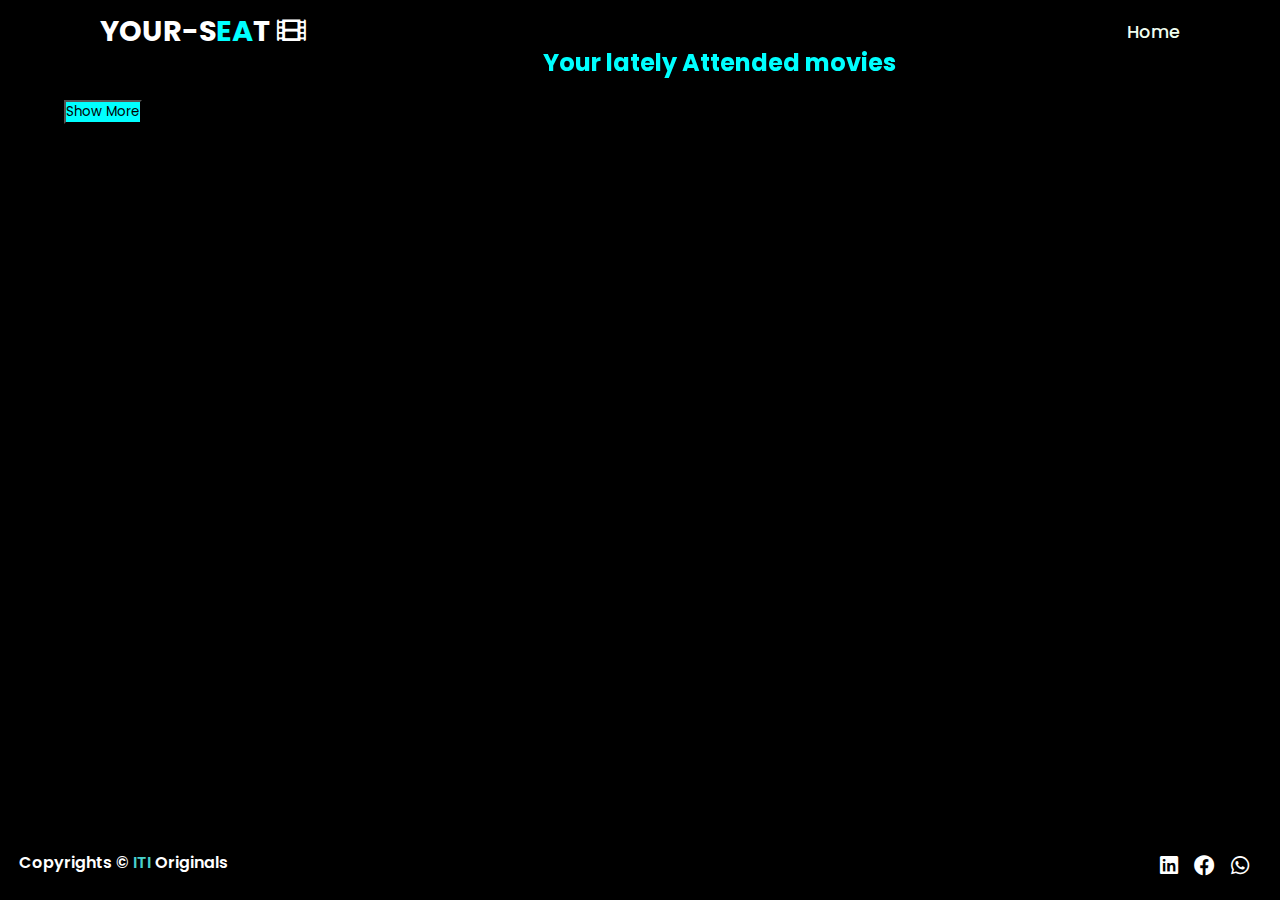
<file: History.html>
<!DOCTYPE html>
<html lang="en">
<head>
    <meta charset="UTF-8">
    <meta http-equiv="X-UA-Compatible" content="IE=edge">
    <meta name="viewport" content="width=device-width, initial-scale=1.0">
    <link rel="stylesheet" href="https://cdnjs.cloudflare.com/ajax/libs/font-awesome/5.15.4/css/all.min.css">
    <link rel="stylesheet" href="css/style.css">
    <title>Book Your Cinema </title>
</head>
<body style="background-color: black;">

    <header>
        <a href="#" class="logo"onclick="goHome()">Your-S<span class="logospan">ea</span>t   <i  class="fas fa-film" style="color:white" onclick="goHome()"></i> </a>
        <nav class="navigation">
            <a href="#Home" onclick="goHome()">Home</a>
            <!-- <a href="#projects">Attended</a>
            -->
            <h2 style="color:aqua" id="vis" class="fxc">Your lately Attended movies </h2>
        </nav>
    </header>


   
    <section class="visited" id="visited">
        <div class="vis" >
            
                
                <button onclick="showMores()" class="fxd"> Show More</button>
                <div></div>
                </div>
            </div>
            
        </div>
    </section>
    
    
    <footer class="footer">
        <p class="footer-title">Copyrights &copy; <span>ITI</span> Originals</p>
        <div class="social-icons">
            <a href="#"><i class="fab fa-linkedin"></i></a>
            <a href="#"><i class="fab fa-facebook"></i></a>
            <a href="#" onclick="goToWhatsapp()"><i class="fab fa-whatsapp" aria-hidden="true"></i></a>
        </div>
    </footer>

    <script src="js/main.js"></script>
</body>
</html>
</file>
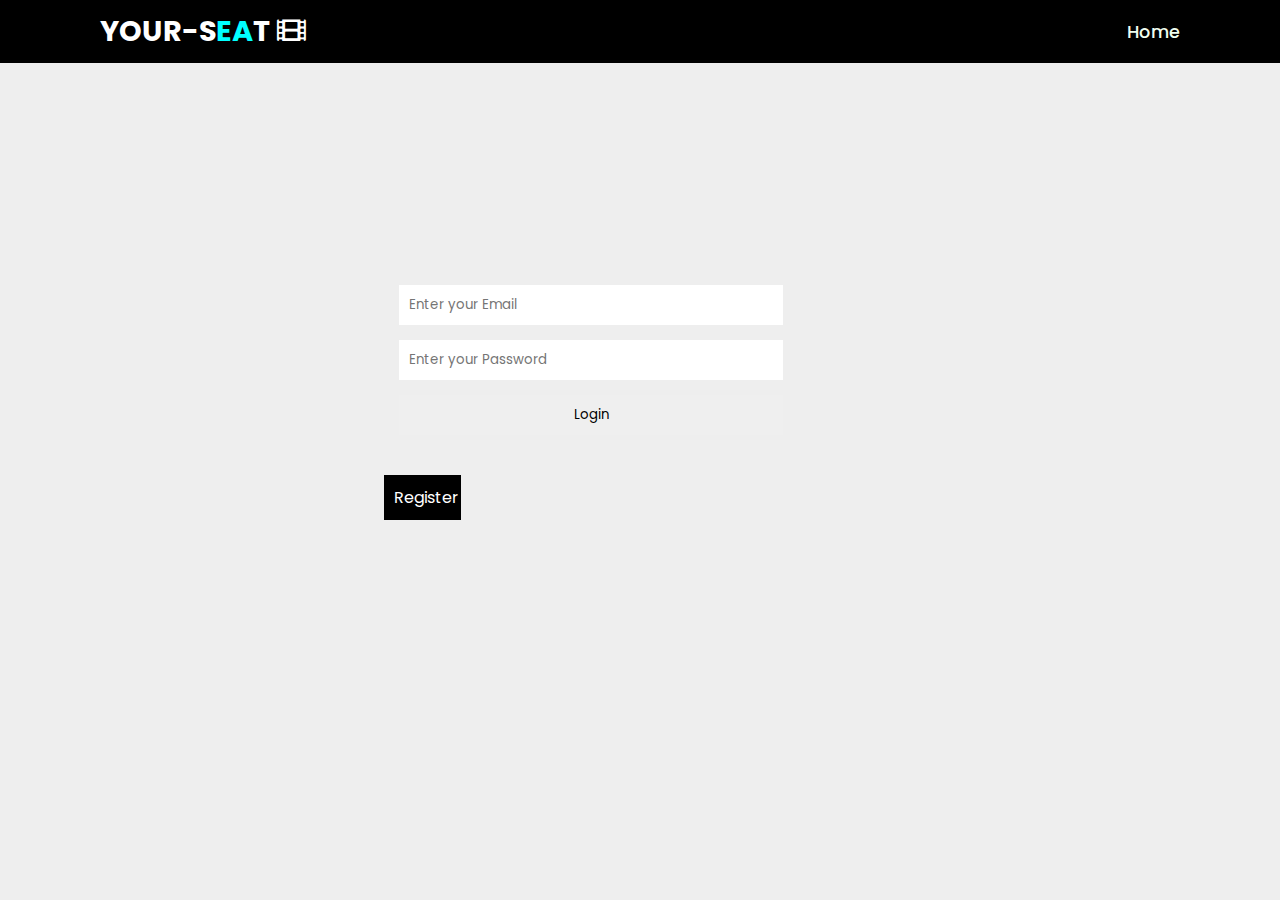
<file: Login.html>
<!DOCTYPE html>
<html lang="en">
<head>
    <meta charset="UTF-8">
    <meta name="viewport" content="width=device-width, initial-scale=1.0">
    <link rel="stylesheet" href="https://cdnjs.cloudflare.com/ajax/libs/font-awesome/5.15.4/css/all.min.css">
    <title>Login</title>
    <link rel="stylesheet" href="css/loginCss.css">
    <link rel="stylesheet" href="css/style.css">
    <style>

    </style>
</head>
<body style="background-color: #eee;">
    <header>
        <a href="#" class="logo"onclick="goHome()">Your-S<span class="logospan">ea</span>t   <i  class="fas fa-film" style="color:white"  onclick="goHome()"></i> </a>
        <nav class="navigation">
            <a href="#Home" onclick="goHome()">Home</a>
         
           
            
        </nav>
    </header>
    <div class="loginform">
        <form>
            <input type="email" id="username" placeholder="Enter your Email" name="email">
            <input type="password" placeholder="Enter your Password" name="password" id="password">
            <input type="button" value="Login" onclick="logFun()">
            <br>
            
            <a href="/Register.html" class="btnregister">Register</a><br><br>
            <!-- <p id="result" style="color: black;">albfjasbjfb</p> -->
        </form>
    </div>
    
    


    <script src="/js/main.js"></script>
</body>
</html>
</file>
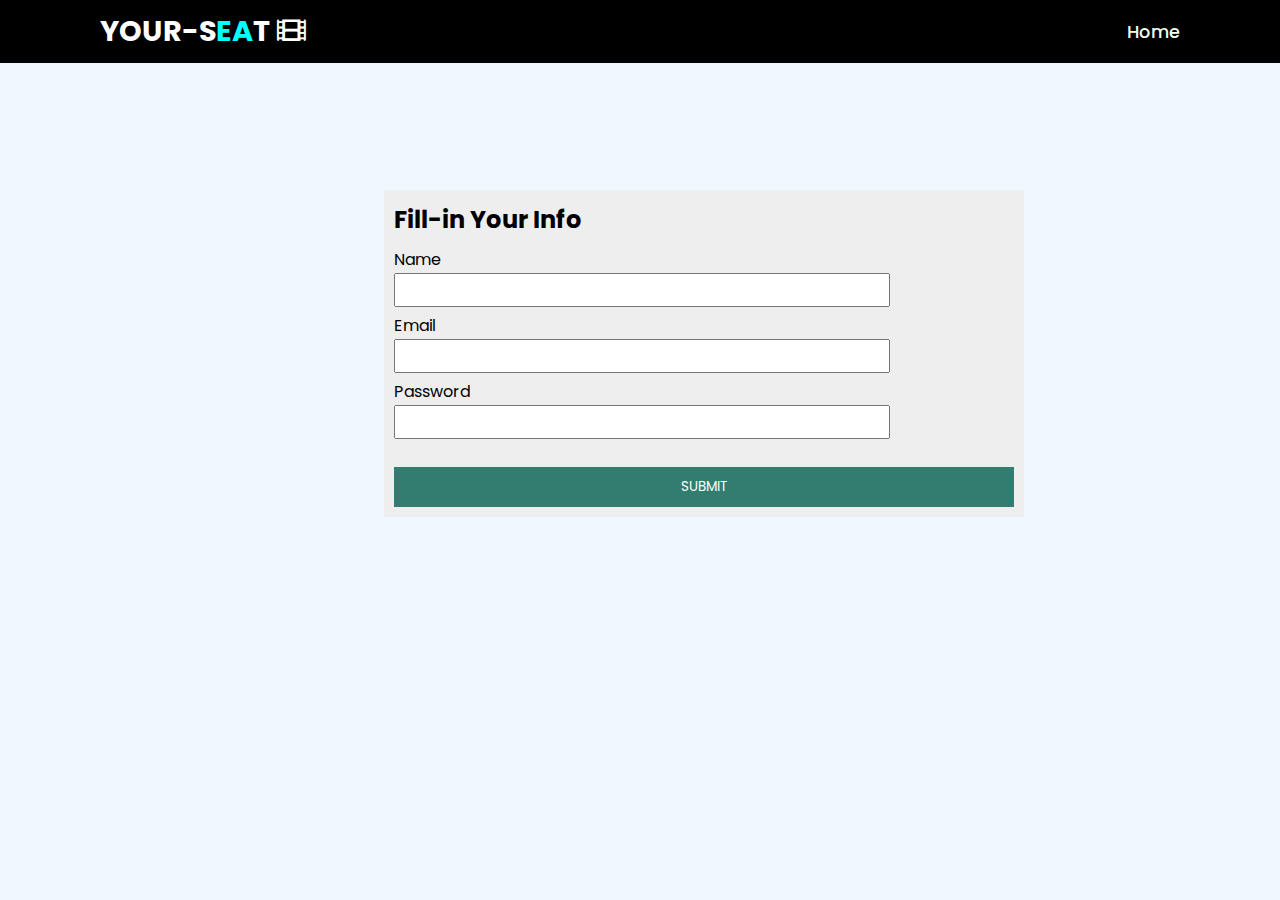
<file: Register.html>
<!DOCTYPE html>
<html lang="en">
<head>
    <meta charset="UTF-8">
    <meta http-equiv="X-UA-Compatible" content="IE=edge">
    <meta name="viewport" content="width=device-width, initial-scale=1.0">
    <link rel="stylesheet" href="https://cdnjs.cloudflare.com/ajax/libs/font-awesome/5.15.4/css/all.min.css">
    <link rel="stylesheet" href="css/style.css">
    <title>Document</title>
</head>
<style>
    body{
        font-family: Arial, Helvetica, sans-serif;
        background-color:aliceblue;
    }
    form{
        margin: 10px auto;
        width: 50%;
        position: absolute;
        top: 20%;
        left: 30%;
        background-color: #eee;
        padding: 10px;
        line-height: 1.7;
    }
    label{
        display: block;
        margin-top: 5px;
    }
    input{
        width: 80%;
        padding:5px ;
    }
   
    select{
        width: 80%;
    }
    .submit{
        color: white;
        background-color: rgb(50, 125, 111);
        border: none;
        width: 100%;
        padding: 10px;
    }

</style>
<body>
    <header>
        <a href="#" class="logo"onclick="goHome()">Your-S<span class="logospan">ea</span>t   <i  class="fas fa-film" style="color:white" onclick="goHome()"></i> </a>
        <nav class="navigation">
            <a href="#Home" onclick="goHome()" id="homy">Home</a>
            
        </nav>
    </header>
    <div>
        <form>
        
            <h2>Fill-in Your Info</h2>
            <label for="name">Name</label>
            <input type="text" name="name" id="userName" >

            <label for="email">Email</label>
            <input type="email" name="email" id="userEmail">

            <label for="password">Password</label>
            <input type="password" name="password" minlength="8" id="pass">

    
            
            <br><br>
                  
            <input type="button" value="SUBMIT" class="submit" onclick="AddData()">
        </form>
    </div>
       

    <script src="js/main.js"></script>
</body>
</html>
</file>
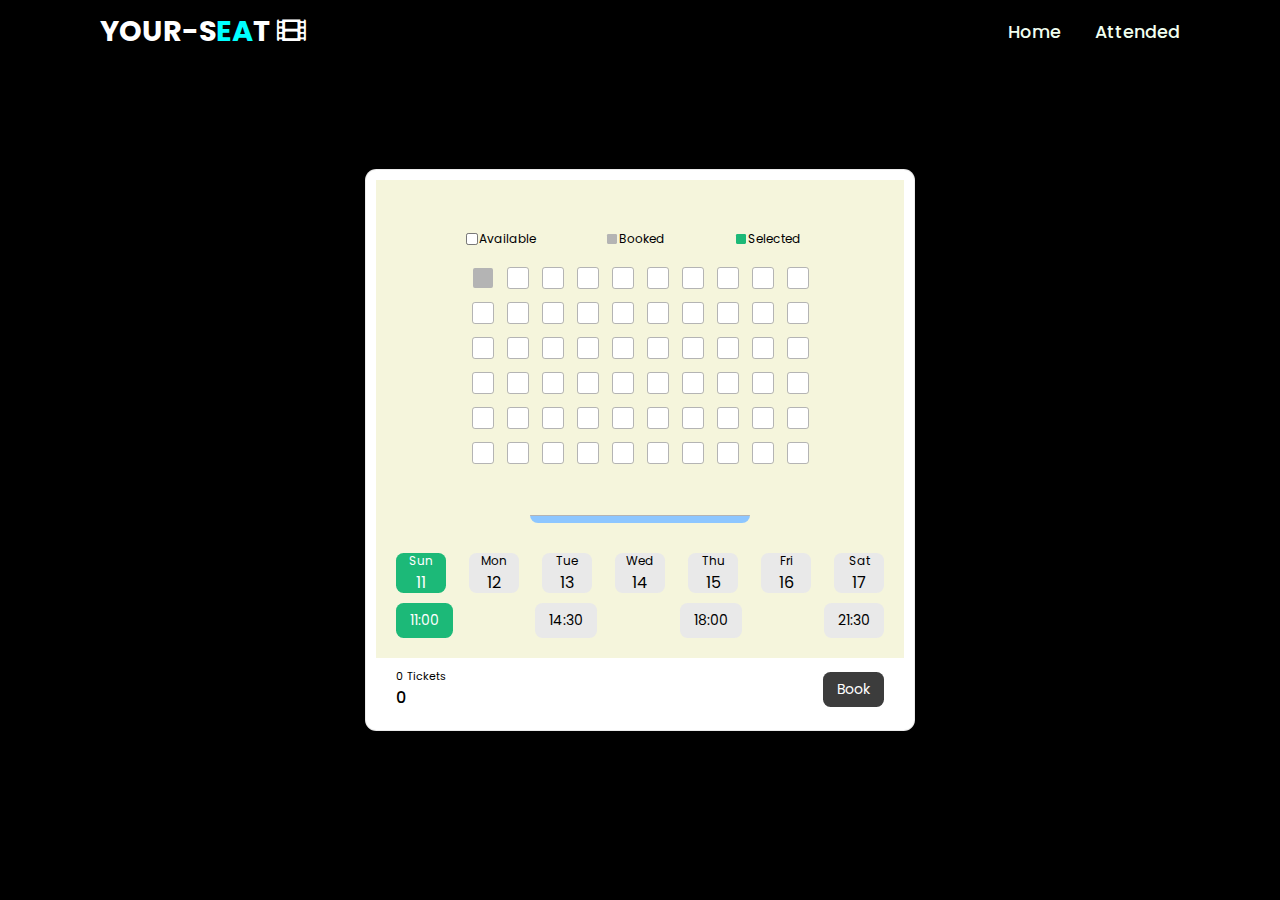
<file: Seats.html>
<!-- <style>
      body {
        width: 100%;
        height: 100vh;
        margin: 0;
        padding: 0;
      }
      .center {
        width: 100%;
        height: 100%;
        display: flex;
        align-items: center;
        justify-content: center;
        background: linear-gradient(
          to right,
          rgb(162, 216, 162),
          rgb(102, 194, 102)
        );
      }
      .tickets {
        width: 550px;
        height: fit-content;
        border: 0.4mm solid rgba(0, 0, 0, 0.08);
        border-radius: 3mm;
        box-sizing: border-box;
        padding: 10px;
        font-family: poppins;
        max-height: 96vh;
        overflow: auto;
        background: white;
        box-shadow: 0px 25px 50px -12px rgba(0, 0, 0, 0.25);
      }
      .ticket-selector {
        background: rgb(243, 243, 243);
        display: flex;
        align-items: center;
        justify-content: space-between;
        flex-direction: column;
        box-sizing: border-box;
        padding: 20px;
      }
      .head {
        width: 100%;
        display: flex;
        align-items: center;
        justify-content: center;
        margin-bottom: 30px;
      }
      .title {
        font-family: Verdana, Geneva, Tahoma, sans-serif;
        font-size: 16px;
        font-weight: 600;
        color: rgb(28, 185, 120);
      }
      .seats {
        width: 100%;
        display: flex;
        align-items: center;
        justify-content: center;
        flex-direction: column;
        min-height: 150px;
        position: relative;
      }
      .status {
        width: 100%;
        display: flex;
        align-items: center;
        justify-content: space-evenly;
      }
      .seats::before {
        content: "";
        position: absolute;
        bottom: 0;
        left: 50%;
        transform: translate(-50%, 0);
        width: 220px;
        height: 7px;
        background: rgb(141, 198, 255);
        border-radius: 0 0 3mm 3mm;
        border-top: 0.3mm solid rgb(180, 180, 180);
      }
      .item {
        font-size: 12px;
        position: relative;
      }
      .item::before {
        content: "";
        position: absolute;
        top: 50%;
        left: -12px;
        transform: translate(0, -50%);
        width: 10px;
        height: 10px;
        background: rgb(255, 255, 255);
        outline: 0.2mm solid rgb(120, 120, 120);
        border-radius: 0.3mm;
      }
      .item:nth-child(2)::before {
        background: rgb(180, 180, 180);
        outline: none;
      }
      .item:nth-child(3)::before {
        background: rgb(28, 185, 120);
        outline: none;
      }
      .all-seats {
        display: grid;
        grid-template-columns: repeat(10, 1fr);
        grid-gap: 15px;
        margin: 60px 0;
        margin-top: 20px;
        position: relative;
      }
      .seat {
        width: 20px;
        height: 20px;
        background: white;
        border-radius: 0.5mm;
        outline: 0.3mm solid rgb(180, 180, 180);
        cursor: pointer;
      }
      .all-seats input:checked + label {
        background: rgb(28, 185, 120);
        outline: none;
      }
      .seat.booked {
        background: rgb(180, 180, 180);
        outline: none;
      }
      input {
        display: none;
      }
      .timings {
        width: 100%;
        display: flex;
        flex-direction: column;
        align-items: center;
        justify-content: center;
        margin-top: 30px;
      }
      .dates {
        width: 100%;
        display: flex;
        align-items: center;
        justify-content: space-between;
      }
      .dates-item {
        width: 50px;
        height: 40px;
        background: rgb(233, 233, 233);
        text-align: center;
        display: flex;
        align-items: center;
        justify-content: center;
        flex-direction: column;
        padding: 10px 0;
        border-radius: 2mm;
        cursor: pointer;
      }
      .day {
        font-size: 12px;
      }
      .times {
        width: 100%;
        display: flex;
        align-items: center;
        justify-content: space-between;
        margin-top: 10px;
      }
      .time {
        font-size: 14px;
        width: fit-content;
        padding: 7px 14px;
        background: rgb(233, 233, 233);
        border-radius: 2mm;
        cursor: pointer;
      }
      .timings input:checked + label {
        background: rgb(28, 185, 120);
        color: white;
      }
      .price {
        width: 100%;
        box-sizing: border-box;
        padding: 10px 20px;
        display: flex;
        align-items: center;
        justify-content: space-between;
      }
      .total {
        display: flex;
        flex-direction: column;
        align-items: flex-start;
        justify-content: center;
        font-size: 16px;
        font-weight: 500;
      }
      .total span {
        font-size: 11px;
        font-weight: 400;
      }
      .price button {
        background: rgb(60, 60, 60);
        color: white;
        font-family: poppins;
        font-size: 14px;
        padding: 7px 14px;
        border-radius: 2mm;
        outline: none;
        border: none;
        cursor: pointer;
      }
    </style> -->
  </head>
  
  <link
      href="https://fonts.googleapis.com/icon?family=Material+Icons|Material+Icons+Outlined|Material+Icons+Round|Material+Icons+Sharp|Material+Icons+Two+Tone"
      rel="stylesheet"
    />
    <link rel="preconnect" href="https://fonts.googleapis.com" />
    <link rel="preconnect" href="https://fonts.gstatic.com" crossorigin />
    <link
      href="https://fonts.googleapis.com/css2?family=Poppins:wght@100;200;300;400;500;600;700;800;900&display=swap"
      rel="stylesheet"
    />
    <link rel="stylesheet" href="css/seatsStyle.css">
  <meta charset="UTF-8">
    <meta http-equiv="X-UA-Compatible" content="IE=edge">
    <meta name="viewport" content="width=device-width, initial-scale=1.0">
    <link rel="stylesheet" href="https://cdnjs.cloudflare.com/ajax/libs/font-awesome/5.15.4/css/all.min.css">
    <link rel="stylesheet" href="css/style.css">
    <title>Book Your Cinema </title>
  <body>
    <header>
      <a href="#" class="logo"onclick="goHome()">Your-S<span class="logospan">ea</span>t   <i  class="fas fa-film" style="color:white" onclick="goHome()" ></i> </a>
      <nav class="navigation">
          <a href="#Home" onclick="goHome()">Home</a>
          <a href="#History" onclick="goToHis()">Attended</a>
        
      </nav>
  </header>
    <div class="center">
      <div class="tickets">
        <div class="ticket-selector">
          <div class="head">
            <div class="title" id="titleCal"> </div>
          </div>
          <div class="seats">
            <div class="status">
              <div class="item">Available</div>
              <div class="item">Booked</div>
              <div class="item">Selected</div>
            </div>
            <div class="all-seats">
              <input type="checkbox" name="tickets" id="s1" />
              <label for="s1" class="seat booked"></label>
            </div>
          </div>
          <div class="timings">
            <div class="dates">
              <input type="radio" name="date" id="d1" checked />
              <label for="d1" class="dates-item">
                <div class="day">Sun</div>
                <div class="date">11</div>
              </label>
              <input type="radio" id="d2" name="date" />
              <label class="dates-item" for="d2">
                <div class="day">Mon</div>
                <div class="date">12</div>
              </label>
              <input type="radio" id="d3" name="date" />
              <label class="dates-item" for="d3">
                <div class="day">Tue</div>
                <div class="date">13</div>
              </label>
              <input type="radio" id="d4" name="date" />
              <label class="dates-item" for="d4">
                <div class="day">Wed</div>
                <div class="date">14</div>
              </label>
              <input type="radio" id="d5" name="date" />
              <label class="dates-item" for="d5">
                <div class="day">Thu</div>
                <div class="date">15</div>
              </label>
              <input type="radio" id="d6" name="date" />
              <label class="dates-item" for="d6">
                <div class="day">Fri</div>
                <div class="date">16</div>
              </label>
              <input type="radio" id="d7" name="date" />
              <label class="dates-item" for="d7">
                <div class="day">Sat</div>
                <div class="date">17</div>
              </label>
            </div>
            <div class="times">
              <input type="radio" name="time" id="t1" checked />
              <label for="t1" class="time">11:00</label>
              <input type="radio" id="t2" name="time" />
              <label for="t2" class="time"> 14:30 </label>
              <input type="radio" id="t3" name="time" />
              <label for="t3" class="time"> 18:00 </label>
              <input type="radio" id="t4" name="time" />
              <label for="t4" class="time"> 21:30 </label>
            </div>
          </div>
        </div>
        <div class="price">
          <div class="total">
            <span> <span class="count">0</span> Tickets </span>
            <div class="amount">0</div>
          </div>
          <button type="button">Book</button>
        </div>
      </div>
    </div>
    <script>
      let seats = document.querySelector(".all-seats");
      for (var i = 0; i < 59; i++) {
        <!-- let randint = Math.floor(Math.random() * 2); -->
        let booked = 0;
        seats.insertAdjacentHTML(
          "beforeend",
          '<input type="checkbox" name="tickets" id="s' +
            (i + 2) +
            '" /><label for="s' +
            (i + 2) +
            '" class="seat ' +
            booked +
            '"></label>'
        );
      }

      let tickets = seats.querySelectorAll("input");
      tickets.forEach((ticket) => {
        ticket.addEventListener("change", () => {
          let amount = document.querySelector(".amount").innerHTML;
          let count = document.querySelector(".count").innerHTML;
          amount = Number(amount);
          count = Number(count);

          if (ticket.checked) {
            count += 1;
            amount += 200;
          } else {
            count -= 1;
            amount -= 200;
          }
          document.querySelector(".amount").innerHTML = amount;
          document.querySelector(".count").innerHTML = count;
        });
      });
    </script>

    <script src="js/main.js"></script>
</file>
<file: css/style.css>
@import url('https://fonts.googleapis.com/css2?family=Poppins:ital,wght@0,100;0,200;0,300;0,400;0,500;0,600;0,700;0,800;0,900;1,100;1,200;1,300;1,400;1,500;1,600;1,700;1,800;1,900&display=swap');

*{
    font-family: 'Poppins', sans-serif;
    margin: 0;
    padding: 0;
    box-sizing: border-box;
    scroll-behavior: smooth; 
}


header {
    background-color: #000;
    width: 100%;
    position: fixed;
    z-index: 999;
    display: flex;
    justify-content: space-between;
    align-items: center;
    padding: 10px 100px ;
}

.logo{
    text-decoration: none;
    color: white;
    text-transform: uppercase;
    font-weight: 700;
    font-size: 1.8em;
}
.logospan{
    color: aqua;

}

.navigation a{
    color: honeydew;
    text-decoration: none;
    font-size: 1.1em;
    font-weight: 500;
    padding-left: 30px;
}

.navigation a:hover{
    color: mediumaquamarine;;
}

section {
    padding: 100px 200px;
}


.social-icons a {
    color: #fff;
    font-size: 1.7em;
    padding-right: 30x;
}

.content {

    display: flex;
    justify-content: center;
    flex-direction: row;
    flex-wrap: wrap;
    width: 1000px
}

.movies {
    background-color: black;
    /* background-image: url("./../img/R.jpg") ; */
    background-repeat: no-repeat;
    background-size: cover;
    
}

.projects .content{
    margin-top: 30px;
}

.project-card {
    background-color: mediumaquamarine;
    border: 1px solid mediumaquamarine;
    min-height: 14em;
    border-radius: 10px;

    width: 23em;
    overflow: hidden;
    
    margin: 10px;
    transition: 0.7s ease;
}

.project-card:hover {
   transform: scale(1.1);
   border-radius: 60px;
   
   
}

.project-card:hover .project-image {
    opacity: 0.9;
 }

.project-image img{
    width: 100%
}

.project-info {
    padding: 1em;
}

.project-category {
    font-size: 0.8em;
    color: white;
}

.project-title {
    display: flex;
    justify-content: space-between;
    text-transform: uppercase;
    font-weight: 800;
    margin-top: 10px;
}

.addToHistory {
    text-decoration: none;
    color:#ffaa00d9;
    
}

/* .addtocart:hover {
    color: #ffaa00d9;
} */

.footer {
    background-color: #000;
    color: #fff;
    padding: 1.2em;
    display: flex;
    justify-content: space-between;
    position: fixed;
    bottom: 0px;
    width: 100%;
}

.footer-title {
    font-size: 1em;
    font-weight: 600;
}

.footer-title span {
    color: mediumturquoise;
}

.footer .social-icons a{
    font-size: 1.3em;
    padding: 0 12px 0 0;
}

@media (max-width:1023px){
    header{
        padding: 12px 20px;
    }

    .navigation a{
        padding-left: 10px;
    }

    .title{
        font-size: 1.8em;
    }

    section{
        padding: 80px 20px;
    }

    .main-content h2{
        font-size: 1em;
    }

    .main-content h3{
        font-size: 1.6em;
    }

    .content{
        flex-direction: column;
        align-items: center;
    }

}

@media (max-width:641px){
    body{
        font-size: 12px;
    }

    .main-content h2{
        font-size: 0.8em;
    }

    .main-content h3{
        font-size: 1.4em;
    }
}

@media (max-width:300px){
    body{
        font-size: 10px;
     
    }
}


#visi{
    color: chartreuse;
}



.fxd
{
    
    background-color: aqua;
    position: fixed;
    left:  5%;
   text-align: center;
}

.fxc
{
    right: 30%;
    text-align: center;
    position: fixed;
}
</file>
<file: css/loginCss.css>
@import url('https://fonts.googleapis.com/css2?family=Poppins:ital,wght@0,100;0,200;0,300;0,400;0,500;0,600;0,700;0,800;0,900;1,100;1,200;1,300;1,400;1,500;1,600;1,700;1,800;1,900&display=swap');

*{
    font-family: 'Poppins', sans-serif;
    margin: 0;
    padding: 0;
    box-sizing: border-box;
    scroll-behavior: smooth; 
}






/* Login form */
.loginform{
    margin: 0 auto;
    width: 30%;
    position: absolute;
    left: 30%;
    top: 30%;
}

form > input{
    margin: 0 auto;
    display: block;
    width: 100%;
    padding: 10px;
    margin: 15px;
    border: none;
    transition: 0.7s ease;
}
input:hover{
    transform:scale(1.1) ;
}

input[type=submit]{
    background-color: rgb(7, 230, 189);
    font-size: large;
}



.btnregister{
    width: 20%;
    background-color: black;
    color: white;
    text-decoration:none;
    padding: 10px;
    float: left;
    
    transition: 0.7s ease;
}
.btnregister:hover{
    transform:scale(1.1) ;
    
}
</file>
<file: css/seatsStyle.css>
body {
        
        width: 100%;
        height: 100vh;
        margin: 0;
        padding: 0;
      }
      .center {
        width: 100%;
        height: 100%;
        display: flex;
        align-items: center;
        justify-content: center;
        background-color: black;        
      }
      .tickets {
        width: 550px;
        height: fit-content;
        border: 0.4mm solid rgba(0, 0, 0, 0.08);
        border-radius: 3mm;
        box-sizing: border-box;
        padding: 10px;
        font-family: poppins;
        max-height: 96vh;
        overflow: auto;
        background: white;
        box-shadow: 0px 25px 50px -12px rgba(0, 0, 0, 0.25);
      }
      .ticket-selector {
        background-color:beige;
       
        display: flex;
        align-items: center;
        justify-content: space-between;
        flex-direction: column;
        box-sizing: border-box;
        padding: 20px;
      }
      .head {
        width: 100%;
        display: flex;
        align-items: center;
        justify-content: center;
        margin-bottom: 30px;
      }
      .title {
        font-family: Verdana, Geneva, Tahoma, sans-serif;
        font-size: 16px;
        font-weight: 600;
        color:black
      }
      .seats {
        width: 100%;
        display: flex;
        align-items: center;
        justify-content: center;
        flex-direction: column;
        min-height: 150px;
        position: relative;
      }
      .status {
        width: 100%;
        display: flex;
        align-items: center;
        justify-content: space-evenly;
      }
      .seats::before {
        content: "";
        position: absolute;
        bottom: 0;
        left: 50%;
        transform: translate(-50%, 0);
        width: 220px;
        height: 7px;
        background: rgb(141, 198, 255);
        border-radius: 0 0 3mm 3mm;
        border-top: 0.3mm solid rgb(180, 180, 180);
      }
      .item {
        font-size: 12px;
        position: relative;
      }
      .item::before {
        content: "";
        position: absolute;
        top: 50%;
        left: -12px;
        transform: translate(0, -50%);
        width: 10px;
        height: 10px;
        background: rgb(255, 255, 255);
        outline: 0.2mm solid rgb(120, 120, 120);
        border-radius: 0.3mm;
      }
      .item:nth-child(2)::before {
        background: rgb(180, 180, 180);
        outline: none;
      }
      .item:nth-child(3)::before {
        background: rgb(28, 185, 120);
        outline: none;
      }
      .all-seats {
        display: grid;
        grid-template-columns: repeat(10, 1fr);
        grid-gap: 15px;
        margin: 60px 0;
        margin-top: 20px;
        position: relative;
      }
      .seat {
        width: 20px;
        height: 20px;
        background: white;
        border-radius: 0.5mm;
        outline: 0.3mm solid rgb(180, 180, 180);
        cursor: pointer;
      }
      .all-seats input:checked + label {
        background: rgb(28, 185, 120);
        outline: none;
      }
      .seat.booked {
        background: rgb(180, 180, 180);
        outline: none;
      }
      input {
        display: none;
      }
      .timings {
        width: 100%;
        display: flex;
        flex-direction: column;
        align-items: center;
        justify-content: center;
        margin-top: 30px;
      }
      .dates {
        width: 100%;
        display: flex;
        align-items: center;
        justify-content: space-between;
      }
      .dates-item {
        width: 50px;
        height: 40px;
        background: rgb(233, 233, 233);
        text-align: center;
        display: flex;
        align-items: center;
        justify-content: center;
        flex-direction: column;
        padding: 10px 0;
        border-radius: 2mm;
        cursor: pointer;
      }
      .day {
        font-size: 12px;
      }
      .times {
        width: 100%;
        display: flex;
        align-items: center;
        justify-content: space-between;
        margin-top: 10px;
      }
      .time {
        font-size: 14px;
        width: fit-content;
        padding: 7px 14px;
        background: rgb(233, 233, 233);
        border-radius: 2mm;
        cursor: pointer;
      }
      .timings input:checked + label {
        background: rgb(28, 185, 120);
        color: white;
      }
      .price {
        width: 100%;
        box-sizing: border-box;
        padding: 10px 20px;
        display: flex;
        align-items: center;
        justify-content: space-between;
      }
      .total {
        display: flex;
        flex-direction: column;
        align-items: flex-start;
        justify-content: center;
        font-size: 16px;
        font-weight: 500;
      }
      .total span {
        font-size: 11px;
        font-weight: 400;
      }
      .price button {
        background: rgb(60, 60, 60);
        color: white;
        font-family: poppins;
        font-size: 14px;
        padding: 7px 14px;
        border-radius: 2mm;
        outline: none;
        border: none;
        cursor: pointer;
      }
</file>
